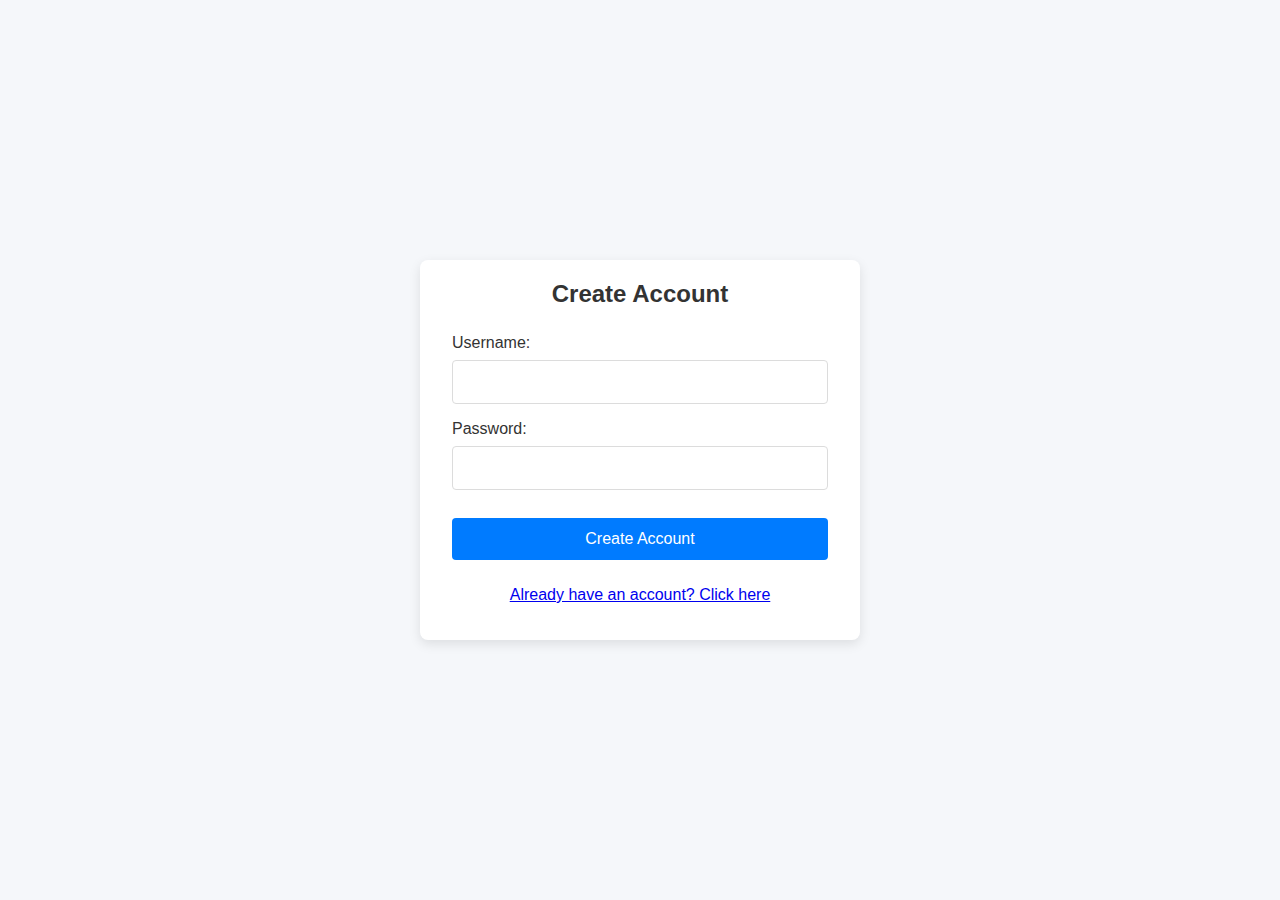
<file: Create.html>
<!DOCTYPE html>
<html lang="en">
<head>
    <meta charset="UTF-8">
    <meta http-equiv="X-UA-Compatible" content="IE=edge">
    <meta name="viewport" content="width=device-width, initial-scale=1.0">
    <title>Password Authentication Create Account</title>
    <link rel="stylesheet" href="css/main.css">
</head>
<body>
<div class="container">
    <div id="create">
        <form action="php/Register_user.php" method="POST">
            <fieldset>
                <legend>Create Account</legend>
                <label for="c-username">Username:</label>
                <input type="text" name="c-username" id="c-username" required><br>


                <label for="c-password">Password:</label>
                <input type="password" name="c-password" id="c-password" required><br>


            <ul class="validation">
                <li id="minLength"><span class="checkmark">✘</span>At least 8 characters</li>
                <li id="lowercase"><span class="checkmark">✘</span>At least one lowercase letter</li>
                <li id="uppercase"><span class="checkmark">✘</span>At least one uppercase letter</li>
                <li id="number"><span class="checkmark">✘</span>At least one number</li>
                <li id="specialChar"><span class="checkmark">✘</span>At least one special character (@$!%*?&)</li>
            </ul>


                <input type="submit" value="Create Account">
            </fieldset>
        </form>
    </div>
    </form>
    <script src="script/validation.js"></script>
    <div id="page-switch">
        <p><a href="Login.html">Already have an account? Click here</a></p>
    </div>
</div>
</body>
</html>
</file>
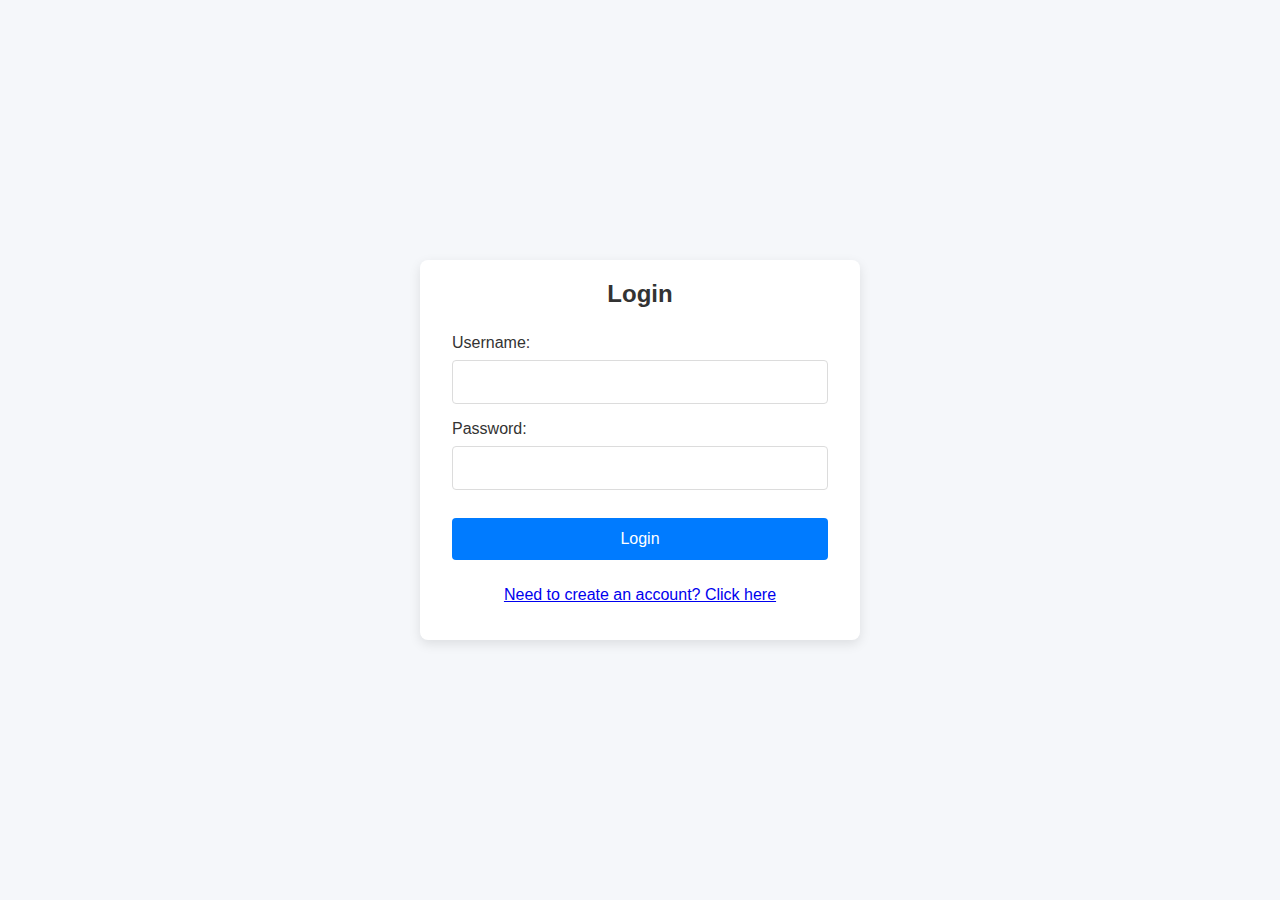
<file: Login.html>
<!DOCTYPE html>
<html lang="en">
<head>
    <meta charset="UTF-8">
    <meta http-equiv="X-UA-Compatible" content="IE=edge">
    <meta name="viewport" content="width=device-width, initial-scale=1.0">
    <title>Password Authentication Login</title>
    <link rel="stylesheet" href="css/main.css">
</head>
<body>
<div class="container">
    <div id="login">
        <form id="login-form" action="php/login_user.php" method="POST">
            <fieldset>
                <legend>Login</legend>
                <label for="l-username">Username:</label>
                <input type="text" name="l-username" id="l-username" required><br>


                <label for="l-password">Password:</label>
                <input type="password" name="l-password" id="l-password" required><br>


                <input type="submit" value="Login">
            </fieldset>
        </form>
    </div>
    </form>
    <div id="login-status"></div>
    <!-- <script src="script/login_status.js"></script> -->
    <div id="page-switch">
        <p><a href="Create.html">Need to create an account? Click here</a></p>
    </div>
</div>
</body>
</html>
</file>
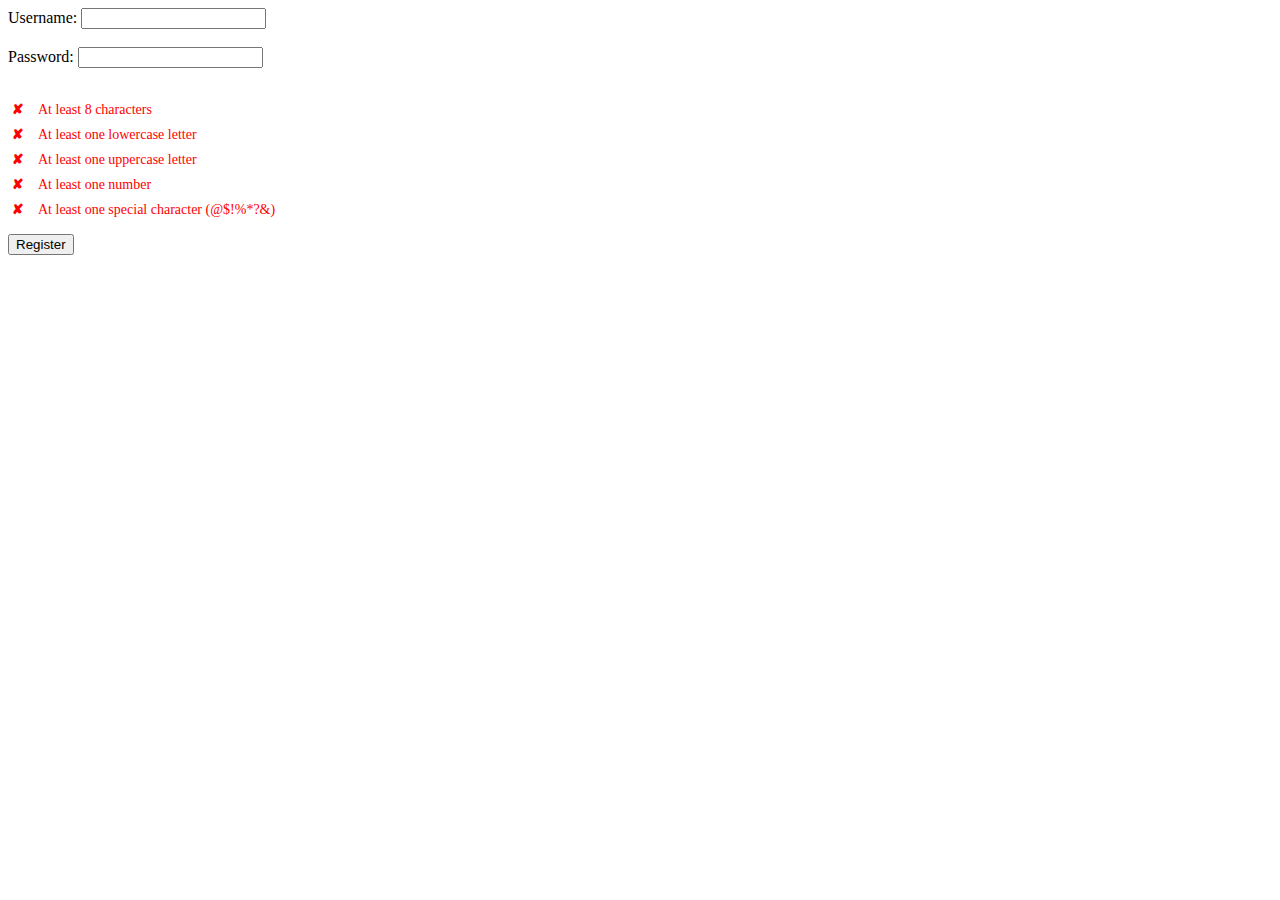
<file: password_validation.html>
<!DOCTYPE html>
<html lang="en">
<head>
    <meta charset="UTF-8">
    <meta name="viewport" content="width=device-width, initial-scale=1.0">
    <title>Password Validation</title>
    <style>
/* --------------JESSICA COMMENT-------------- */
/* Added inline Styling for Password validation */
/* This ensures ease of understanding for this section of styling and hirarcy of execution */
        /* Styles for the checkmarks and messages */
        .validation {
            list-style-type: none;
            padding: 0;
            font-size: 14px;
        }
        .validation li {
            color: red;
            margin-bottom: 5px;
        }
        .validation li.valid {
            color: green;
        }
        .checkmark {
            display: inline-block;
            width: 20px;
            height: 20px;
            line-height: 20px;
            text-align: center;
            margin-right: 10px;
            color: red;
            font-weight: bold;
        }
        .valid .checkmark {
            color: green;
        }
    </style>
</head>
<body>
    <form action="Register_user.php" method="POST">
        <label for="username">Username:</label>
<!-- --------------JESSICA COMMENT-------------- -->
<!-- Adding required inline attribute ensures the type is input to the field before it will allow for submitting --> 
        <input type="text" id="username" name="username" required><br><br>

        <label for="password">Password:</label>
        <input type="password" id="password" name="password" required minlength="8"><br><br>

        <!-- Password Validation Checklist -->
        <ul class="validation">
            <li id="minLength"><span class="checkmark">✘</span>At least 8 characters</li>
            <li id="lowercase"><span class="checkmark">✘</span>At least one lowercase letter</li>
            <li id="uppercase"><span class="checkmark">✘</span>At least one uppercase letter</li>
            <li id="number"><span class="checkmark">✘</span>At least one number</li>
            <li id="specialChar"><span class="checkmark">✘</span>At least one special character (@$!%*?&)</li>
        </ul>

        <button type="submit">Register</button>
    </form>

    <script>
        const passwordField = document.getElementById("password");

        // Validation criteria elements
        const minLength = document.getElementById("minLength");
        const lowercase = document.getElementById("lowercase");
        const uppercase = document.getElementById("uppercase");
        const number = document.getElementById("number");
        const specialChar = document.getElementById("specialChar");

        passwordField.addEventListener("input", function() {
            const password = passwordField.value;

            // Validate each criterion
            if (password.length >= 8) {
                minLength.classList.add("valid");
                minLength.querySelector(".checkmark").textContent = "✔";
            } else {
                minLength.classList.remove("valid");
                minLength.querySelector(".checkmark").textContent = "✘";
            }

            if (/[a-z]/.test(password)) {
                lowercase.classList.add("valid");
                lowercase.querySelector(".checkmark").textContent = "✔";
            } else {
                lowercase.classList.remove("valid");
                lowercase.querySelector(".checkmark").textContent = "✘";
            }

            if (/[A-Z]/.test(password)) {
                uppercase.classList.add("valid");
                uppercase.querySelector(".checkmark").textContent = "✔";
            } else {
                uppercase.classList.remove("valid");
                uppercase.querySelector(".checkmark").textContent = "✘";
            }

            if (/\d/.test(password)) {
                number.classList.add("valid");
                number.querySelector(".checkmark").textContent = "✔";
            } else {
                number.classList.remove("valid");
                number.querySelector(".checkmark").textContent = "✘";
            }

            if (/[@$!%*?&]/.test(password)) {
                specialChar.classList.add("valid");
                specialChar.querySelector(".checkmark").textContent = "✔";
            } else {
                specialChar.classList.remove("valid");
                specialChar.querySelector(".checkmark").textContent = "✘";
            }
        });
    </script>
</body>
</html>
</file>
<file: css/main.css>
html{
    background-color: #e9ecef;
}


body {
    font-family: Arial, sans-serif;
    background-color: #f5f7fa;
    display: flex;
    justify-content: center;
    align-items: center;
    height: 100vh;
    margin: 0;
}


.page-switch{
    color:#007bff;
    display: inline-block;
    margin: 2px;
    font-size: small;
}


.container {
    background-color: #ffffff;
    width: 400px;
    padding: 20px;
    margin-top: 20px;
    margin-bottom: 20px;
    box-shadow: 0px 4px 12px rgba(0, 0, 0, 0.1);
    border-radius: 8px;
    text-align: center;
}


fieldset{
    border: none;
    padding: 10px;
}


legend{
    font-size: 24px;
    font-weight: bold;
    margin-bottom: 16px;
    color: #333;
}


label {
    display: block;
    font-size: 16px;
    color: #333;
    text-align: left;
    margin-bottom: 8px;
}


input[type="text"],
input[type="password"] {
    width: 100%;
    padding: 12px;
    margin-bottom: 16px;
    border: 1px solid #dcdcdc;
    border-radius: 4px;
    font-size: 16px;
    box-sizing: border-box;
}


input[type="submit"] {
    width: 100%;
    padding: 12px;
    background-color: #007bff;
    color: #fff;
    font-size: 16px;
    border: none;
    border-radius: 4px;
    cursor: pointer;
    margin-top: 12px;
}


input[type="submit"]:hover {
    background-color: #0056b3;
}


.validation {
    list-style: none;
    padding: 0;
    margin-top: 10px;
    text-align: left;
    display: none; /* Hidden initially */
}


.validation li {
    font-size: 14px;
    color: #666;
}


.checkmark {
    color: red;
    margin-right: 5px;
}


.valid .checkmark {
    color: green;
}
table {
    width: 100%;
    border-collapse: collapse;
    margin: 20px 0;
}

table, th, td {
    border: 1px solid black;
}

th, td {
    padding: 10px;
    text-align: left;
}

th {
    background-color: #f2f2f2;
}
</file>
